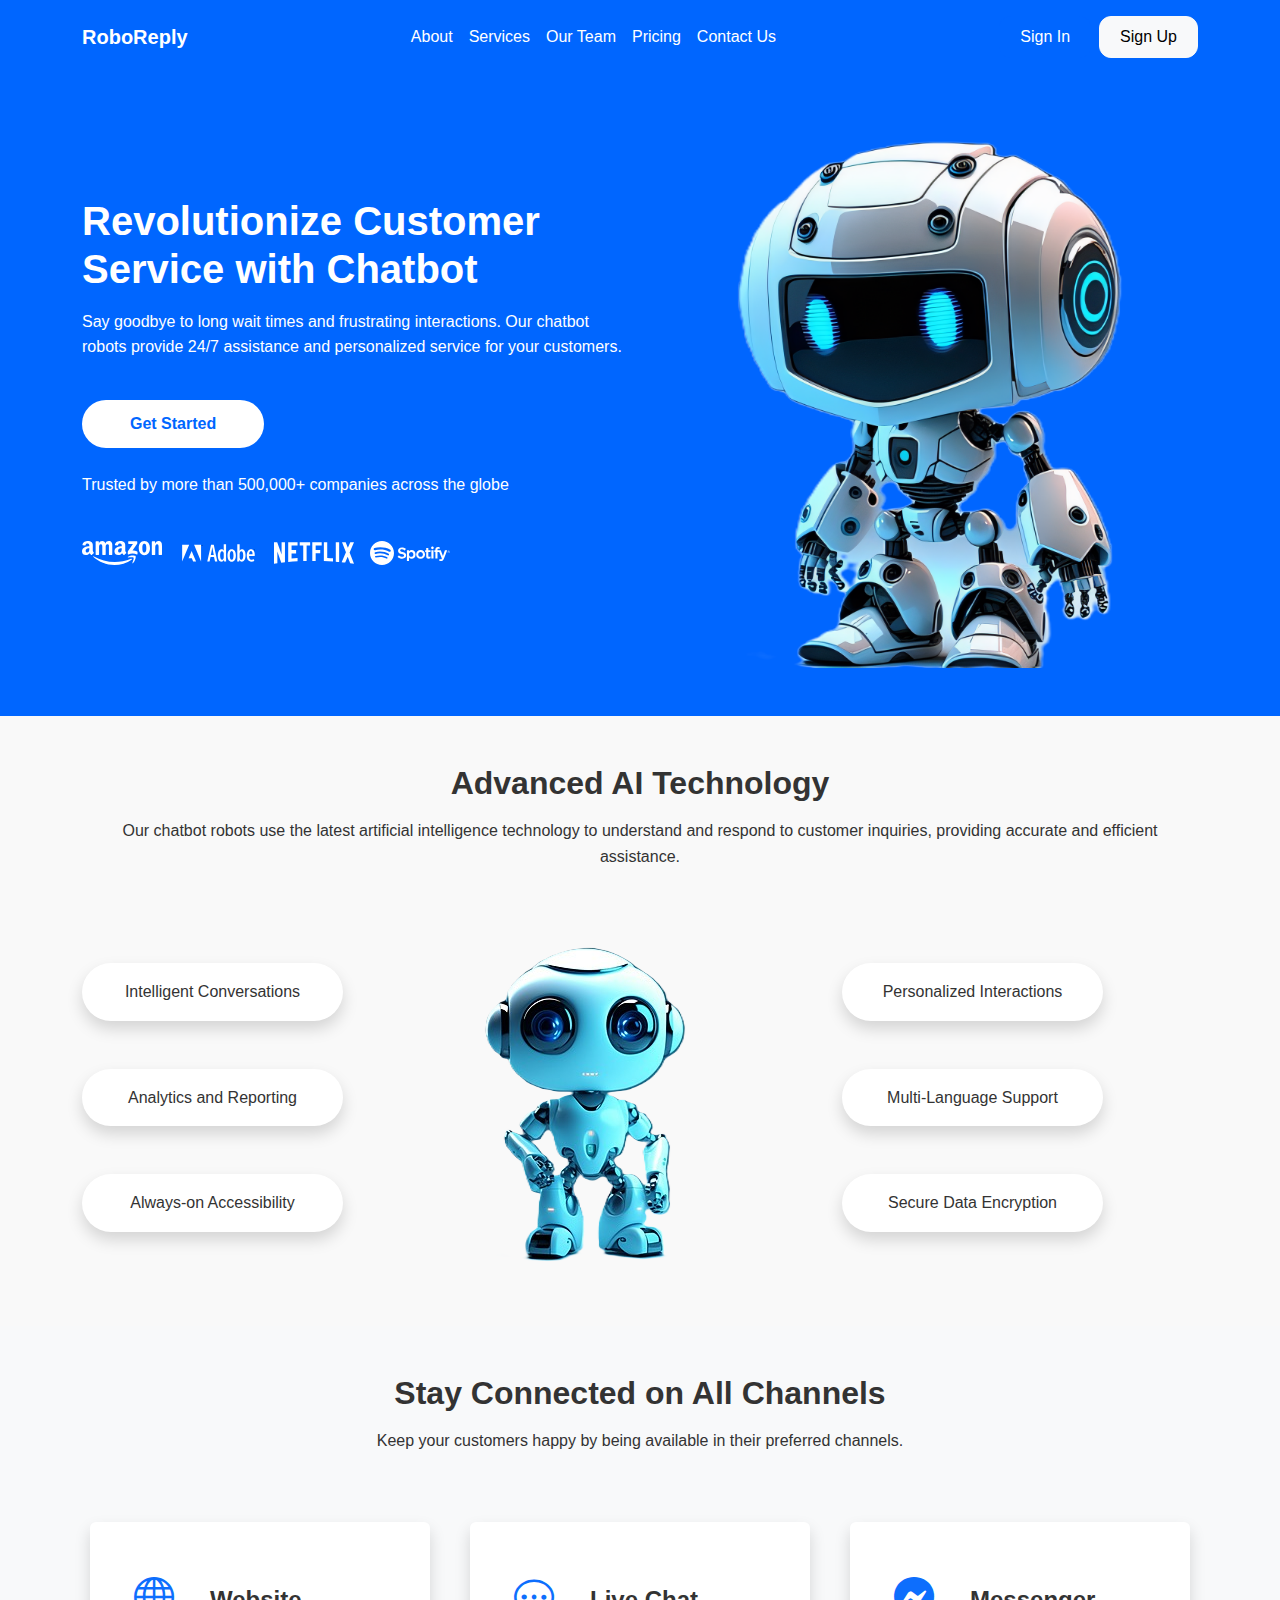
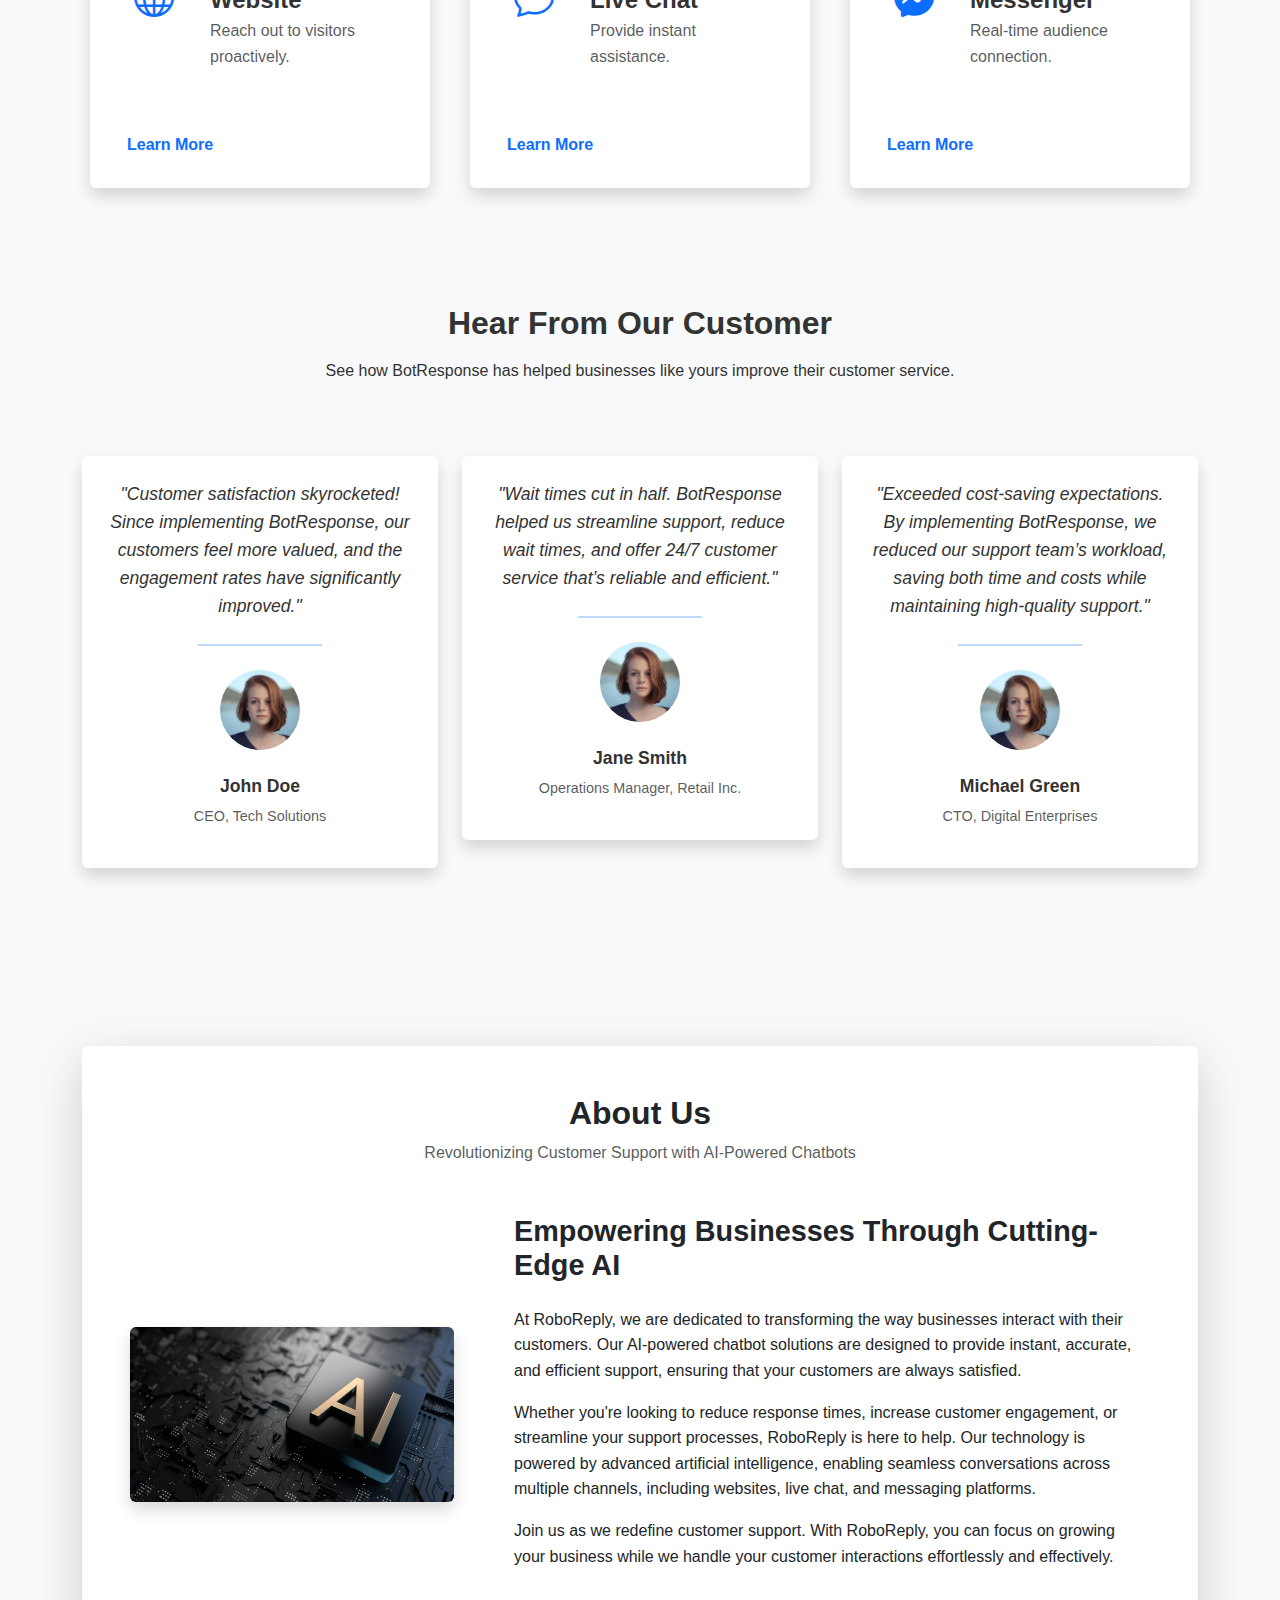
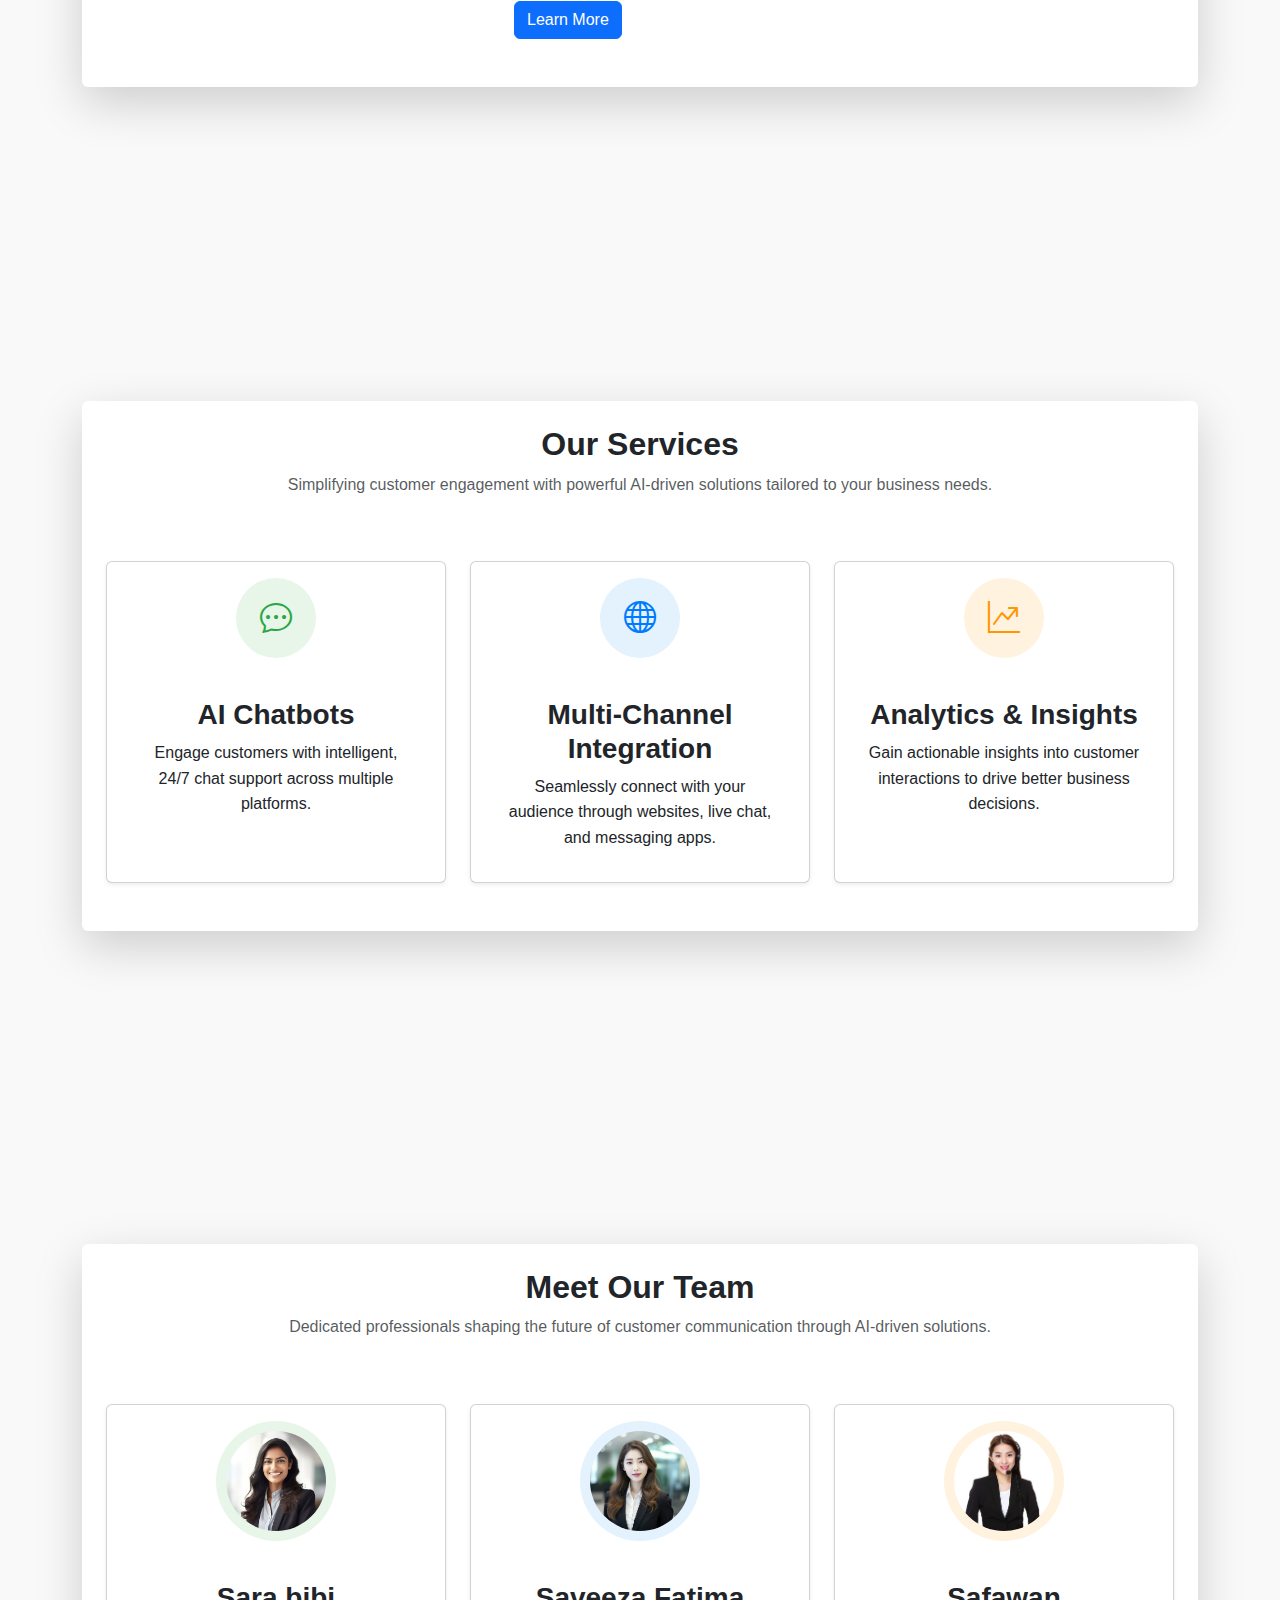
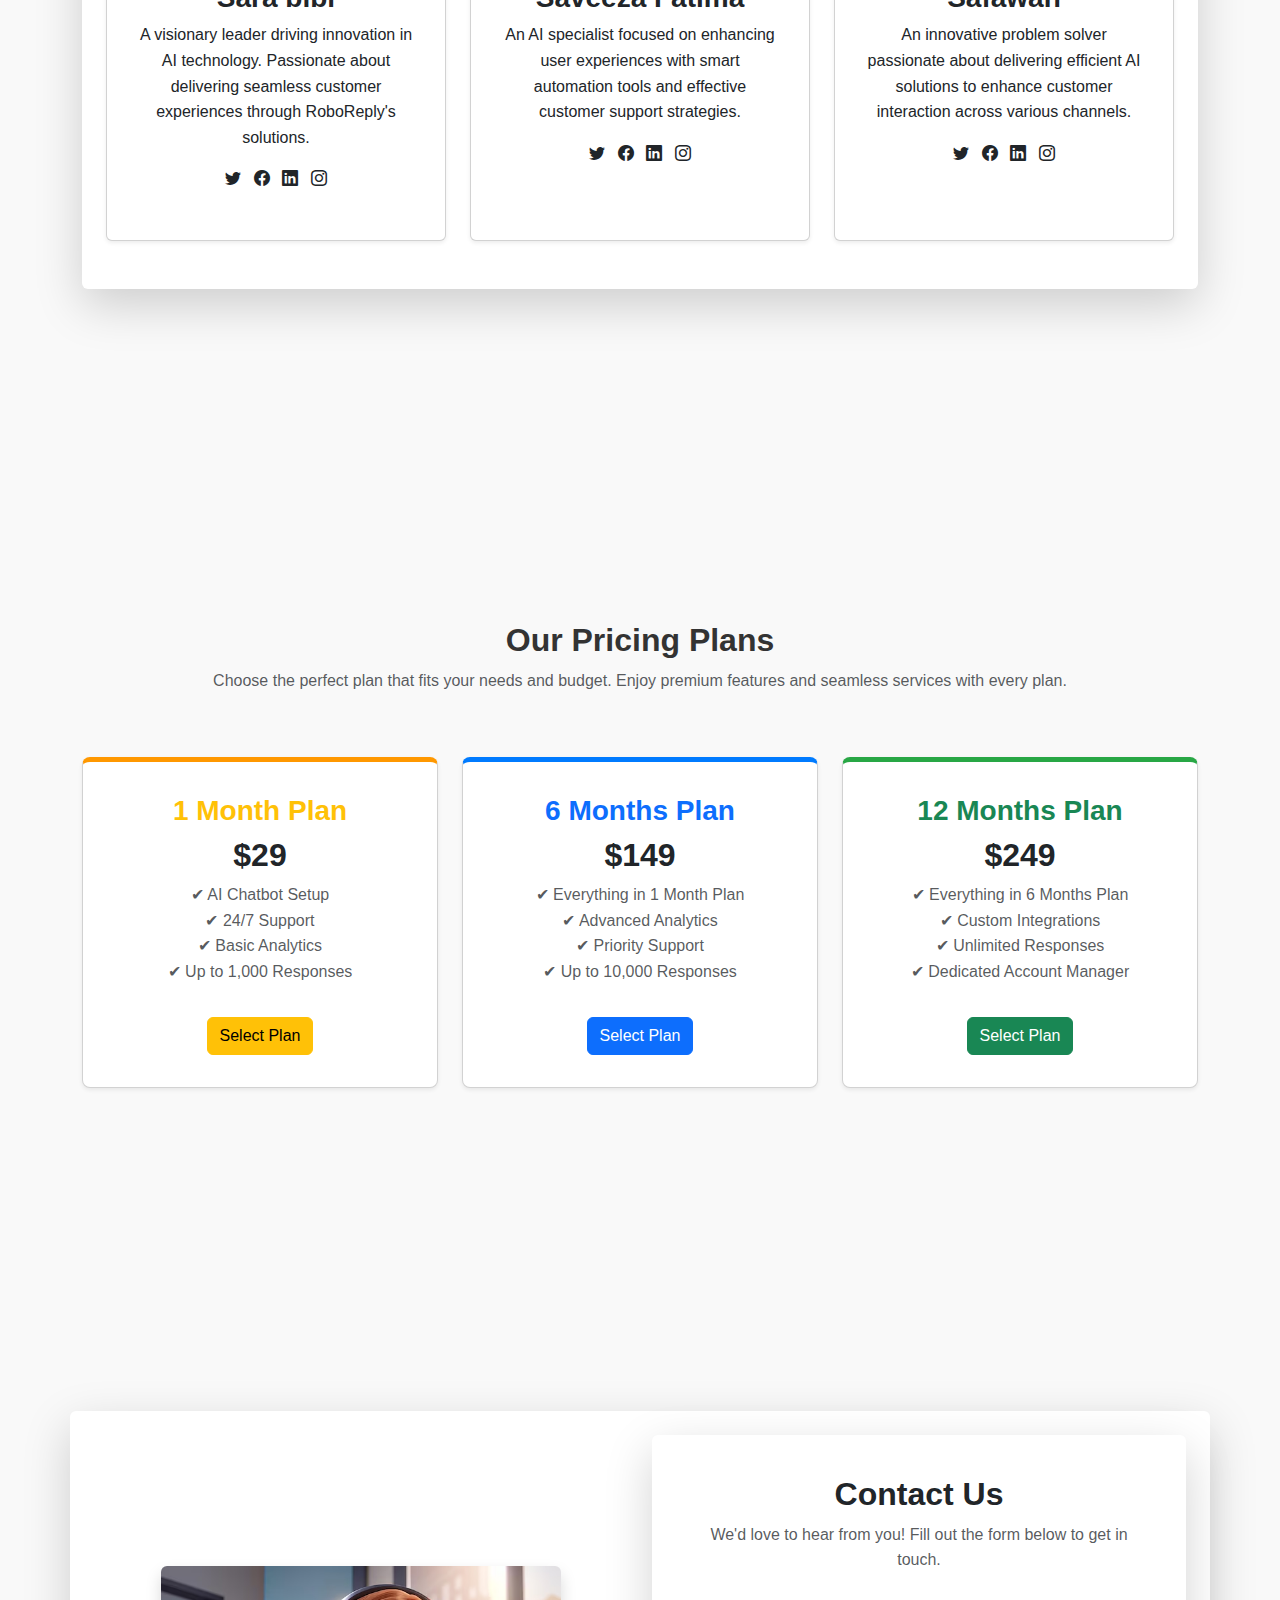
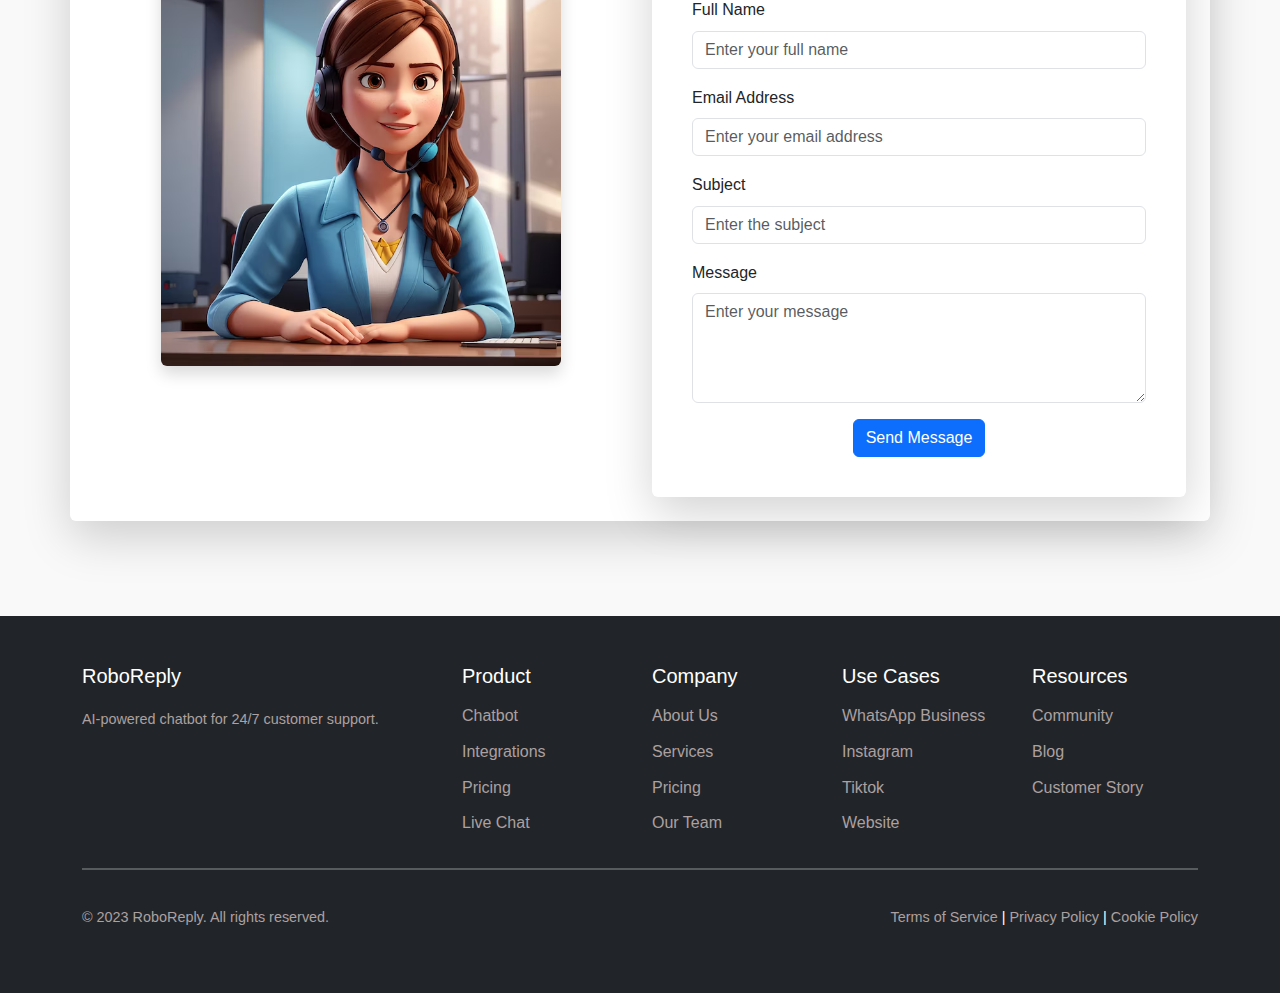
<file: templates/index.html>
<!DOCTYPE html>
<html lang="en">

<head>
    <meta charset="UTF-8">
    <meta name="viewport" content="width=device-width, initial-scale=1.0">
    <title>RoboReply Landing Page</title>
    <link href="https://cdn.jsdelivr.net/npm/bootstrap@5.3.0-alpha1/dist/css/bootstrap.min.css" rel="stylesheet">
    <link href="https://cdn.jsdelivr.net/npm/bootstrap-icons/font/bootstrap-icons.css" rel="stylesheet">
    <link rel="stylesheet" href="../static/css/style.css"> <!-- Custom CSS -->
</head>

<body>

    <!-- Navbar -->
    <nav class="navbar navbar-expand-lg py-3" style="background-color: #0066FF;">
        <div class="container">
            <!-- Logo Section -->
            <div class="d-flex align-items-center me-auto">
                <a class="navbar-brand fw-bold text-white" href="#">RoboReply</a>
            </div>

            <!-- Navbar Items Section -->
            <div class="collapse navbar-collapse justify-content-center" id="navbarNav">
                <ul class="navbar-nav">
                    <li class="nav-item"><a class="nav-link text-white" href="#about">About</a></li>
                    <li class="nav-item"><a class="nav-link text-white" href="#services">Services</a></li>
                    <li class="nav-item"><a class="nav-link text-white" href="#team">Our Team</a></li>
                    <li class="nav-item"><a class="nav-link text-white" href="#pricing">Pricing</a></li>
                    <li class="nav-item"><a class="nav-link text-white" href="#contact">Contact Us</a></li>
                </ul>
            </div>

            <!-- Buttons Section -->
            <div class="d-flex align-items-center ms-auto">
                <a class="btn text-white btn-rounded me-2 sign-in-btn" href="signin">Sign In</a>
                <a class="btn btn-light btn-rounded sign-up-btn" href="signup">Sign Up</a>
            </div>
        </div>
    </nav>

    <!-- Hero Section -->
    <section class="hero text-white py-5" style="background-color: #0066FF;">
        <div class="container">
            <div class="row align-items-center">
                <div class="col-md-6">
                    <h1 class="display-4 fw-bold">Revolutionize Customer Service with Chatbot</h1>
                    <p class="mt-3">Say goodbye to long wait times and frustrating interactions. Our chatbot robots
                        provide 24/7 assistance and personalized service for your customers.</p>
                    <a href="signup" class="btn btn-light btn-rounded mt-4 px-5">Get Started</a>
                    <div class="mt-4">
                        <p>Trusted by more than 500,000+ companies across the globe</p>
                        <div class="d-flex gap-3">
                            <img src="../static/images/amazon.svg" alt="Amazon" width="80">
                            <img src="../static/images/adobe.svg" alt="Adobe" width="80">
                            <img src="../static/images/netflix.svg" alt="Netflix" width="80">
                            <img src="../static/images/spotify.svg" alt="Spotify" width="80">
                        </div>
                    </div>
                </div>
                <div class="col-md-6 text-center">
                    <img src="../static/images/bot.png" alt="Chatbot" class="img-fluid">
                </div>
            </div>
        </div>
    </section>

    <!-- Advanced AI Technology Section -->
    <section class="features py-5" style="background-color: #f9f9f9;">
        <div class="container">
            <!-- Title and Description -->
            <h2 class="fw-bold text-center mb-3">Advanced AI Technology</h2>
            <p class="text-center mb-5">
                Our chatbot robots use the latest artificial intelligence technology to understand and respond to
                customer inquiries,
                providing accurate and efficient assistance.
            </p>

            <!-- Content Section -->
            <div class="row align-items-center">
                <!-- Left Labels -->
                <div class="col-md-3  text-center">
                    <div class="p-3 shadow rounded feature-hover ">Intelligent Conversations</div>
                    <div class="p-3 shadow rounded feature-hover mx-auto mt-5">Analytics and Reporting</div>
                    <div class="p-3 shadow rounded feature-hover mx-auto mt-5">Always-on Accessibility</div>
                </div>

                <!-- Center Image -->
                <div class="col-md-5 text-center">
                    <img src="../static/images/bot2.png" alt="AI Features" class="img-fluid">
                </div>

                <!-- Right Labels -->
                <div class="col-md-3 text-center mt-4 mt-md-0">
                    <div class="p-3 shadow rounded feature-hover mx-auto">Personalized Interactions</div>
                    <div class="p-3 shadow rounded feature-hover mx-auto mt-5">Multi-Language Support</div>
                    <div class="p-3 shadow rounded feature-hover mx-auto mt-5">Secure Data Encryption</div>
                </div>
            </div>
        </div>
    </section>

    <!-- Stay Connected on All Channels Section -->
    <section class="channels py-5 bg-light">
        <div class="container">
            <!-- Title and Subtitle -->
            <h2 class="fw-bold text-center mb-3">Stay Connected on All Channels</h2>
            <p class="text-center mb-5">Keep your customers happy by being available in their preferred channels.</p>

            <!-- Cards -->
            <div class="row g-4"> <!-- g-4 for spacing between cards -->
                <!-- Card 1 -->
                <div class="col-md-4 border-0 bg-light">
                    <div class="shadow h-100 p-4 rounded border-0">
                        <div class="d-flex align-items-start mb-3 border-0">
                            <i class="bi bi-globe fs-1 text-primary me-3"></i>
                            <div class="border-0">
                                <h4 class="fw-bold mb-1">Website</h4>
                                <p class="text-muted mb-0">Reach out to visitors proactively.</p>
                            </div>
                        </div>
                        <a href="#" class="btn btn-link text-primary fw-bold text-decoration-none">Learn More</a>
                    </div>
                </div>

                <!-- Card 2 -->
                <div class="col-md-4 border-0 bg-light">
                    <div class="shadow h-100 p-4 rounded border-0">
                        <div class="d-flex align-items-start mb-3 border-0">
                            <i class="bi bi-chat-dots fs-1 text-primary me-3"></i>
                            <div class="border-0">
                                <h4 class="fw-bold mb-1">Live Chat</h4>
                                <p class="text-muted mb-0">Provide instant assistance.</p>
                            </div>
                        </div>
                        <a href="#" class="btn btn-link text-primary fw-bold text-decoration-none">Learn More</a>
                    </div>
                </div>

                <!-- Card 3 -->
                <div class="col-md-4 border-0 bg-light">
                    <div class="shadow h-100 p-4 rounded border-0">
                        <div class="d-flex align-items-start mb-3 border-0">
                            <i class="bi bi-messenger fs-1 text-primary me-3 "></i>
                            <div class="border-0">
                                <h4 class="fw-bold mb-1">Messenger</h4>
                                <p class="text-muted mb-0">Real-time audience connection.</p>
                            </div>
                        </div>
                        <a href="#" class="btn btn-link text-primary fw-bold text-decoration-none">Learn More</a>
                    </div>
                </div>
            </div>
        </div>
    </section>

    <!-- Customer Testimonials -->
    <section class="testimonials py-5 bg-light">
        <div class="container text-center">
            <!-- Title and Subtitle -->
            <h2 class="fw-bold text-center mb-3">Hear From Our Customer</h2>
            <p class="text-center mb-5">See how BotResponse has helped businesses like yours improve their customer
                service.</p>

            <!-- Testimonial Row -->
            <div class="row mt-5 g-4">
                <!-- Testimonial 1 -->
                <div class="col-md-4">
                    <div class="testimonial-card p-4 shadow rounded">
                        <p class="testimonial-text mb-3">"Customer satisfaction skyrocketed! Since implementing
                            BotResponse, our customers feel more valued, and the engagement rates have significantly
                            improved."</p>
                        <hr class="my-4">
                        <div class="testimonial-image">
                            <img src="../static/images/person.avif" alt="Customer 1" class="rounded-circle mb-3" width="80"
                                height="80">
                            <h5 class="fw-bold">John Doe</h5>
                            <p class="text-muted">CEO, Tech Solutions</p>
                        </div>
                    </div>
                </div>

                <!-- Testimonial 2 -->
                <div class="col-md-4">
                    <div class="testimonial-card p-4 shadow rounded">
                        <p class="testimonial-text mb-3">"Wait times cut in half. BotResponse helped us streamline
                            support, reduce wait times, and offer 24/7 customer service that’s reliable and efficient."
                        </p>
                        <hr class="my-4">
                        <div class="testimonial-image">
                            <img src="../static/images/person.avif" alt="Customer 2" class="rounded-circle mb-3" width="80"
                                height="80">
                            <h5 class="fw-bold">Jane Smith</h5>
                            <p class="text-muted">Operations Manager, Retail Inc.</p>
                        </div>
                    </div>
                </div>

                <!-- Testimonial 3 -->
                <div class="col-md-4">
                    <div class="testimonial-card p-4 shadow rounded">
                        <p class="testimonial-text mb-3">"Exceeded cost-saving expectations. By implementing
                            BotResponse, we reduced our support team’s workload, saving both time and costs while
                            maintaining high-quality support."</p>
                        <hr class="my-4">
                        <div class="testimonial-image">
                            <img src="../static/images/person.avif" alt="Customer 3" class="rounded-circle mb-3" width="80"
                                height="80">
                            <h5 class="fw-bold">Michael Green</h5>
                            <p class="text-muted">CTO, Digital Enterprises</p>
                        </div>
                    </div>
                </div>
            </div>
        </div>
    </section>

    <section class="about section-padding py-5" id="about"
        style="min-height: 100vh; background-color: #f9f9f9; display: flex; justify-content: center; align-items: center;">
        <div class="container">
            <div class="row justify-content-center">
                <div class="col-lg-12">
                    <div class="card shadow-lg border-0">
                        <div class="card-body p-5">
                            <!-- Section Header -->
                            <div class="section-header text-center mb-4">
                                <h2 class="fw-bold">About Us</h2>
                                <p class="text-muted title">Revolutionizing Customer Support with AI-Powered Chatbots
                                </p>
                            </div>

                            <!-- About Content -->
                            <div class="row align-items-center">
                                <!-- Image Column -->
                                <div class="col-lg-4 col-md-12">
                                    <div class="about-img">
                                        <img src="../static/images/about-us.jpg" alt="About Us" class="img-fluid rounded shadow"
                                            style="max-height: 400px; object-fit: cover;">
                                    </div>
                                </div>

                                <!-- Text Column -->
                                <div class="col-lg-8 col-md-12 ps-lg-5 mt-md-4">
                                    <div class="about-text">
                                        <h3 class="mb-4" style="font-size: 1.8rem; font-weight: bold;">Empowering
                                            Businesses Through Cutting-Edge AI</h3>
                                        <p>
                                            At RoboReply, we are dedicated to transforming the way businesses interact
                                            with their customers. Our AI-powered chatbot solutions are designed to
                                            provide instant, accurate, and efficient support, ensuring that your
                                            customers are always satisfied.
                                        </p>
                                        <p>
                                            Whether you're looking to reduce response times, increase customer
                                            engagement, or streamline your support processes, RoboReply is here to help.
                                            Our technology is powered by advanced artificial intelligence, enabling
                                            seamless conversations across multiple channels, including websites, live
                                            chat, and messaging platforms.
                                        </p>
                                        <p>
                                            Join us as we redefine customer support. With RoboReply, you can focus on
                                            growing your business while we handle your customer interactions
                                            effortlessly and effectively.
                                        </p>
                                        <button class="btn btn-primary mt-3">Learn More</button>
                                    </div>
                                </div>
                            </div>
                            <!-- End About Content -->
                        </div>
                    </div>
                </div>
            </div>
        </div>
    </section>

    <section class="services section-padding" id="services"
        style="min-height: 100vh; background-color: #f9f9f9; display: flex; justify-content: center; align-items: center;">
        <div class="container">
            <!-- Card Wrapper -->
            <div class="card shadow-lg p-4 border-0" style="width: 100%; max-width: 1200px;">
                <!-- Section Header -->
                <div class="row">
                    <div class="col-md-12">
                        <div class="section-header text-center pb-5">
                            <h2 class="fw-bold">Our Services</h2>
                            <p class="text-muted">
                                Simplifying customer engagement with powerful AI-driven solutions tailored to your
                                business needs.
                            </p>
                        </div>
                    </div>
                </div>

                <!-- Service Cards -->
                <div class="row text-center">
                    <!-- Card 1 - AI Chatbots -->
                    <div class="col-12 col-md-4 mb-4">
                        <div class="card h-100 shadow-sm d-flex flex-column align-items-center p-3">
                            <div class="icon-circle mb-4"
                                style="width: 80px; height: 80px; border-radius: 50%; background-color: #e8f5e9; display: flex; justify-content: center; align-items: center;">
                                <i class="bi bi-chat-dots" style="font-size: 32px; color: #28a745;"></i>
                            </div>
                            <div class="card-body">
                                <h3 class="card-title fw-bold">AI Chatbots</h3>
                                <p class="card-text">
                                    Engage customers with intelligent, 24/7 chat support across multiple platforms.
                                </p>
                            </div>
                        </div>
                    </div>

                    <!-- Card 2 - Multi-Channel Integration -->
                    <div class="col-12 col-md-4 mb-4">
                        <div class="card h-100 shadow-sm d-flex flex-column align-items-center p-3">
                            <div class="icon-circle mb-4"
                                style="width: 80px; height: 80px; border-radius: 50%; background-color: #e3f2fd; display: flex; justify-content: center; align-items: center;">
                                <i class="bi bi-globe" style="font-size: 32px; color: #007bff;"></i>
                            </div>
                            <div class="card-body">
                                <h3 class="card-title fw-bold">Multi-Channel Integration</h3>
                                <p class="card-text">
                                    Seamlessly connect with your audience through websites, live chat, and messaging
                                    apps.
                                </p>
                            </div>
                        </div>
                    </div>

                    <!-- Card 3 - Analytics & Insights -->
                    <div class="col-12 col-md-4 mb-4">
                        <div class="card h-100 shadow-sm d-flex flex-column align-items-center p-3">
                            <div class="icon-circle mb-4"
                                style="width: 80px; height: 80px; border-radius: 50%; background-color: #fff3e0; display: flex; justify-content: center; align-items: center;">
                                <i class="bi bi-graph-up-arrow" style="font-size: 32px; color: #ff9800;"></i>
                            </div>
                            <div class="card-body">
                                <h3 class="card-title fw-bold">Analytics & Insights</h3>
                                <p class="card-text">
                                    Gain actionable insights into customer interactions to drive better business
                                    decisions.
                                </p>
                            </div>
                        </div>
                    </div>
                </div>
            </div>
        </div>
    </section>

    <section class="team section-padding" id="team"
        style="min-height: 100vh; background-color: #f9f9f9; display: flex; justify-content: center; align-items: center;">
        <div class="container">
            <!-- Card Wrapper -->
            <div class="card shadow-lg p-4 border-0" style="width: 100%; max-width: 1200px;">
                <!-- Section Header -->
                <div class="row">
                    <div class="col-md-12">
                        <div class="section-header text-center pb-5">
                            <h2 class="fw-bold">Meet Our Team</h2>
                            <p class="text-muted">
                                Dedicated professionals shaping the future of customer communication through AI-driven
                                solutions.
                            </p>
                        </div>
                    </div>
                </div>

                <!-- Team Members Cards -->
                <div class="row justify-content-center">
                    <!-- Team Member 1 -->
                    <div class="col-12 col-md-6 col-lg-4 mb-4">
                        <div class="card h-100 shadow-sm d-flex flex-column align-items-center p-3">
                            <div class="icon-circle mb-4"
                                style="width: 120px; height: 120px; border-radius: 50%; background-color: #e8f5e9; display: flex; justify-content: center; align-items: center;">
                                <img src="../static/images/team-1.jpg" alt="Usman Azad" class="img-fluid rounded-circle"
                                    style="width: 100px; height: 100px; object-fit: cover;">
                            </div>
                            <div class="card-body text-center">
                                <h3 class="card-title fw-bold">Sara bibi</h3>
                                <p class="card-text">
                                    A visionary leader driving innovation in AI technology. Passionate about delivering
                                    seamless customer experiences through RoboReply's solutions.
                                </p>
                                <p class="socials">
                                    <a href="https://twitter.com/usman" target="_blank">
                                        <i class="bi bi-twitter text-dark mx-1"></i>
                                    </a>
                                    <a href="https://www.facebook.com/usman" target="_blank">
                                        <i class="bi bi-facebook text-dark mx-1"></i>
                                    </a>
                                    <a href="https://www.linkedin.com/in/usman" target="_blank">
                                        <i class="bi bi-linkedin text-dark mx-1"></i>
                                    </a>
                                    <a href="https://www.instagram.com/usman" target="_blank">
                                        <i class="bi bi-instagram text-dark mx-1"></i>
                                    </a>
                                </p>
                            </div>
                        </div>
                    </div>

                    <!-- Team Member 2 -->
                    <div class="col-12 col-md-6 col-lg-4 mb-4">
                        <div class="card h-100 shadow-sm d-flex flex-column align-items-center p-3">
                            <div class="icon-circle mb-4"
                                style="width: 120px; height: 120px; border-radius: 50%; background-color: #e3f2fd; display: flex; justify-content: center; align-items: center;">
                                <img src="../static/images/team-2.jpg" alt="Saveeza Fatima" class="img-fluid rounded-circle"
                                    style="width: 100px; height: 100px; object-fit: cover;">
                            </div>
                            <div class="card-body text-center">
                                <h3 class="card-title fw-bold">Saveeza Fatima</h3>
                                <p class="card-text">
                                    An AI specialist focused on enhancing user experiences with smart automation tools
                                    and effective customer support strategies.
                                </p>
                                <p class="socials">
                                    <a href="https://twitter.com/mudassar" target="_blank">
                                        <i class="bi bi-twitter text-dark mx-1"></i>
                                    </a>
                                    <a href="https://www.facebook.com/mudassar" target="_blank">
                                        <i class="bi bi-facebook text-dark mx-1"></i>
                                    </a>
                                    <a href="https://www.linkedin.com/in/mudassar" target="_blank">
                                        <i class="bi bi-linkedin text-dark mx-1"></i>
                                    </a>
                                    <a href="https://www.instagram.com/mudassar" target="_blank">
                                        <i class="bi bi-instagram text-dark mx-1"></i>
                                    </a>
                                </p>
                            </div>
                        </div>
                    </div>

                    <!-- Team Member 3 -->
                    <div class="col-12 col-md-6 col-lg-4 mb-4">
                        <div class="card h-100 shadow-sm d-flex flex-column align-items-center p-3">
                            <div class="icon-circle mb-4"
                                style="width: 120px; height: 120px; border-radius: 50%; background-color: #fff3e0; display: flex; justify-content: center; align-items: center;">
                                <img src="../static/images/team-3.jpg" alt="John Doe" class="img-fluid rounded-circle"
                                    style="width: 100px; height: 100px; object-fit: cover;">
                            </div>
                            <div class="card-body text-center">
                                <h3 class="card-title fw-bold">Safawan</h3>
                                <p class="card-text">
                                    An innovative problem solver passionate about delivering efficient AI solutions to
                                    enhance customer interaction across various channels.
                                </p>
                                <p class="socials">
                                    <a href="https://twitter.com/johndoe" target="_blank">
                                        <i class="bi bi-twitter text-dark mx-1"></i>
                                    </a>
                                    <a href="https://www.facebook.com/johndoe" target="_blank">
                                        <i class="bi bi-facebook text-dark mx-1"></i>
                                    </a>
                                    <a href="https://www.linkedin.com/in/johndoe" target="_blank">
                                        <i class="bi bi-linkedin text-dark mx-1"></i>
                                    </a>
                                    <a href="https://www.instagram.com/johndoe" target="_blank">
                                        <i class="bi bi-instagram text-dark mx-1"></i>
                                    </a>
                                </p>
                            </div>
                        </div>
                    </div>
                </div>
            </div>
        </div>
    </section>

    <section class="pricing section-padding" id="pricing"
        style="min-height: 100vh; background-color: #f9f9f9; display: flex; justify-content: center; align-items: center;">
        <div class="container">
            <!-- Section Header -->
            <div class="row">
                <div class="col-md-12">
                    <div class="section-header text-center pb-5">
                        <h2 class="fw-bold">Our Pricing Plans</h2>
                        <p class="text-muted">
                            Choose the perfect plan that fits your needs and budget. Enjoy premium features and seamless
                            services with every plan.
                        </p>
                    </div>
                </div>
            </div>

            <!-- Pricing Cards -->
            <div class="row justify-content-center">
                <!-- Plan 1: 1 Month -->
                <div class="col-12 col-md-6 col-lg-4 mb-4">
                    <div class="card h-100 shadow-sm p-3"
                        style="border-top: 5px solid #ff9800; border-radius: 8px; background-color: #fff;">
                        <div class="card-body text-center">
                            <h3 class="card-title fw-bold text-warning">1 Month Plan</h3>
                            <h2 class="fw-bold">$29</h2>
                            <ul class="list-unstyled text-muted">
                                <li>✔ AI Chatbot Setup</li>
                                <li>✔ 24/7 Support</li>
                                <li>✔ Basic Analytics</li>
                                <li>✔ Up to 1,000 Responses</li>
                            </ul>
                            <button class="btn btn-warning mt-3">Select Plan</button>
                        </div>
                    </div>
                </div>

                <!-- Plan 2: 6 Months -->
                <div class="col-12 col-md-6 col-lg-4 mb-4">
                    <div class="card h-100 shadow-sm p-3"
                        style="border-top: 5px solid #007bff; border-radius: 8px; background-color: #fff;">
                        <div class="card-body text-center">
                            <h3 class="card-title fw-bold text-primary">6 Months Plan</h3>
                            <h2 class="fw-bold">$149</h2>
                            <ul class="list-unstyled text-muted">
                                <li>✔ Everything in 1 Month Plan</li>
                                <li>✔ Advanced Analytics</li>
                                <li>✔ Priority Support</li>
                                <li>✔ Up to 10,000 Responses</li>
                            </ul>
                            <button class="btn btn-primary mt-3">Select Plan</button>
                        </div>
                    </div>
                </div>

                <!-- Plan 3: 12 Months -->
                <div class="col-12 col-md-6 col-lg-4 mb-4">
                    <div class="card h-100 shadow-sm p-3"
                        style="border-top: 5px solid #28a745; border-radius: 8px; background-color: #fff;">
                        <div class="card-body text-center">
                            <h3 class="card-title fw-bold text-success">12 Months Plan</h3>
                            <h2 class="fw-bold">$249</h2>
                            <ul class="list-unstyled text-muted">
                                <li>✔ Everything in 6 Months Plan</li>
                                <li>✔ Custom Integrations</li>
                                <li>✔ Unlimited Responses</li>
                                <li>✔ Dedicated Account Manager</li>
                            </ul>
                            <button class="btn btn-success mt-3">Select Plan</button>
                        </div>
                    </div>
                </div>
            </div>
        </div>
    </section>

    <section class="contact-us section-padding" id="contact"
        style="min-height: 100vh; background-color: #f9f9f9; display: flex; justify-content: center; align-items: center;">
        <div class="card shadow-lg p-4 border-0 container">
            <div class="row align-items-center">
                <!-- Left Side: Image -->
                <div class="col-md-6 mb-4 mb-md-0">
                    <div class="contact-image text-center">
                        <img src="../static/images/contact-us.avif" alt="Contact Us" class="img-fluid rounded shadow"
                            style="max-height: 400px; object-fit: cover;" />
                    </div>
                </div>

                <!-- Right Side: Contact Form -->
                <div class="col-md-6">
                    <div class="card shadow-lg border-0 p-4">
                        <div class="card-body">
                            <div class="section-header text-center mb-4">
                                <h2 class="fw-bold">Contact Us</h2>
                                <p class="text-muted">We'd love to hear from you! Fill out the form below to get in
                                    touch.</p>
                            </div>
                            <form>
                                <!-- Name -->
                                <div class="mb-3">
                                    <label for="name" class="form-label">Full Name</label>
                                    <input type="text" id="name" class="form-control" placeholder="Enter your full name"
                                        required />
                                </div>
                                <!-- Email -->
                                <div class="mb-3">
                                    <label for="email" class="form-label">Email Address</label>
                                    <input type="email" id="email" class="form-control"
                                        placeholder="Enter your email address" required />
                                </div>
                                <!-- Subject -->
                                <div class="mb-3">
                                    <label for="subject" class="form-label">Subject</label>
                                    <input type="text" id="subject" class="form-control" placeholder="Enter the subject"
                                        required />
                                </div>
                                <!-- Message -->
                                <div class="mb-3">
                                    <label for="message" class="form-label">Message</label>
                                    <textarea id="message" class="form-control" rows="4"
                                        placeholder="Enter your message" required></textarea>
                                </div>
                                <!-- Submit Button -->
                                <div class="text-center">
                                    <button type="submit" class="btn btn-primary">Send Message</button>
                                </div>
                            </form>
                        </div>
                    </div>
                </div>
            </div>
        </div>
    </section>









    <!-- Footer -->
    <footer class="bg-dark text-white py-5">
        <div class="container">
            <div class="row">
                <!-- Left Column with Product & Company info -->
                <div class="col-md-4">
                    <h5>RoboReply</h5>
                    <p class="text-light-gray">AI-powered chatbot for 24/7 customer support.</p>
                </div>

                <div class="col-md-2">
                    <h5>Product</h5>
                    <ul class="list-unstyled">
                        <li><a href="#" class="text-light-gray">Chatbot</a></li>
                        <li><a href="#" class="text-light-gray">Integrations</a></li>
                        <li><a href="#" class="text-light-gray">Pricing</a></li>
                        <li><a href="#" class="text-light-gray">Live Chat</a></li>
                    </ul>
                </div>
                <!-- Company Information -->
                <div class="col-md-2">
                    <h5>Company</h5>
                    <ul class="list-unstyled">
                        <li><a href="#about" class="text-light-gray">About Us</a></li>
                        <li><a href="#services" class="text-light-gray">Services</a></li>
                        <li><a href="#pricing" class="text-light-gray">Pricing</a></li>
                        <li><a href="#team" class="text-light-gray">Our Team</a></li>
                    </ul>
                </div>
                <!-- Use Cases Section -->
                <div class="col-md-2">
                    <h5>Use Cases</h5>
                    <ul class="list-unstyled">
                        <li><a href="#" class="text-light-gray ">WhatsApp Business</a></li>
                        <li><a href="#" class="text-light-gray">Instagram</a></li>
                        <li><a href="#" class="text-light-gray">Tiktok</a></li>
                        <li><a href="#" class="text-light-gray">Website</a></li>
                    </ul>
                </div>
                <!-- Resources Section -->
                <div class="col-md-2">
                    <h5>Resources</h5>
                    <ul class="list-unstyled">
                        <li><a href="#" class="text-light-gray">Community</a></li>
                        <li><a href="#" class="text-light-gray">Blog</a></li>
                        <li><a href="#" class="text-light-gray">Customer Story</a></li>
                    </ul>
                </div>
            </div>

            <!-- Divider -->
            <hr class="my-12" style="border-top: 2px solid #fff;">

            <!-- Bottom Row: Copyright and Links -->
            <div class="row">
                <!-- Left Side: Copyright -->
                <div class="col-md-6">
                    <p class="text-light-gray">© 2023 RoboReply. All rights reserved.</p>
                </div>

                <!-- Right Side: Footer Links -->
                <div class="col-md-6 text-end">
                    <p>
                        <a href="#" class="text-light-gray">Terms of Service</a> |
                        <a href="#" class="text-light-gray">Privacy Policy</a> |
                        <a href="#" class="text-light-gray">Cookie Policy</a>
                    </p>
                </div>
            </div>
        </div>
    </footer>

    <script src="https://cdn.jsdelivr.net/npm/bootstrap@5.3.0-alpha1/dist/js/bootstrap.bundle.min.js"></script>
</body>

</html>
</file>
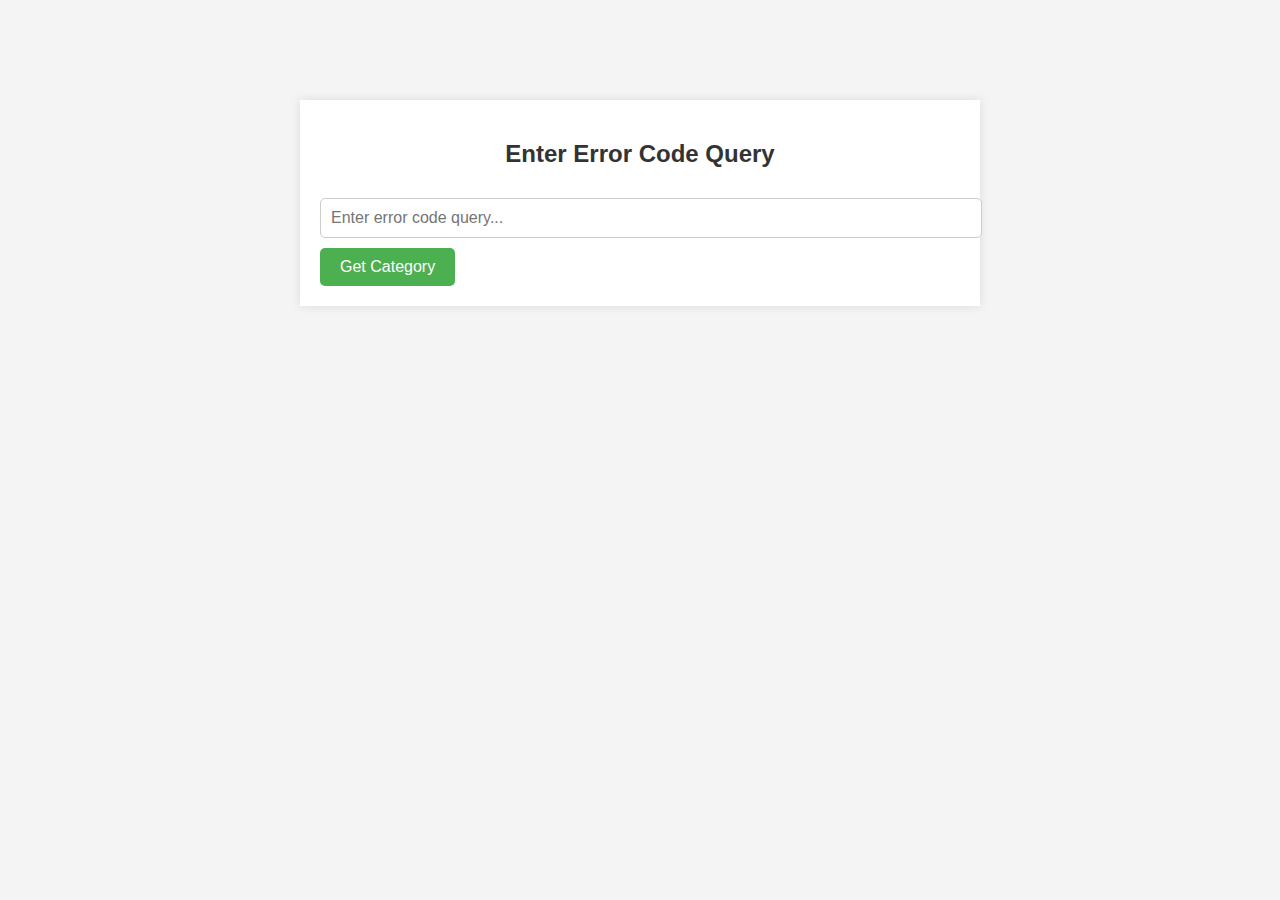
<file: templates/predict_category.html>
<!DOCTYPE html>
<html lang="en">
<head>
    <meta charset="UTF-8">
    <meta name="viewport" content="width=device-width, initial-scale=1.0">
    <title>Error Query Classification</title>
    <style>
        body {
            font-family: Arial, sans-serif;
            margin: 0;
            padding: 0;
            background-color: #f4f4f4;
        }
        .container {
            width: 50%;
            margin: 100px auto;
            padding: 20px;
            background-color: #fff;
            box-shadow: 0px 0px 10px rgba(0, 0, 0, 0.1);
        }
        h2 {
            text-align: center;
            color: #333;
        }
        input[type="text"] {
            width: 100%;
            padding: 10px;
            margin: 10px 0;
            font-size: 16px;
            border: 1px solid #ccc;
            border-radius: 5px;
        }
        button {
            background-color: #4CAF50;
            color: white;
            padding: 10px 20px;
            border: none;
            border-radius: 5px;
            cursor: pointer;
            font-size: 16px;
        }
        button:hover {
            background-color: #45a049;
        }
        .result {
            margin-top: 20px;
            padding: 10px;
            background-color: #e7f7e7;
            border: 1px solid #d4f4d4;
            color: #4CAF50;
            font-size: 18px;
            text-align: center;
        }
    </style>
</head>
<body>
    <div class="container">
        <h2>Enter Error Code Query</h2>
        <input type="text" id="query" placeholder="Enter error code query..." />
        <button onclick="getCategory()">Get Category</button>
        <div id="result" class="result" style="display:none;"></div>
    </div>

    <script>
        function getCategory() {
            // Get the value from the input field
            const query = document.getElementById('query').value;
            
            // Check if the input is empty
            if (!query.trim()) {
                alert("Please enter a query!");
                return;
            }

            // Create the POST request data
            const data = { query: query };

            // Make the API request
            fetch('/predict', {
                method: 'POST',
                headers: {
                    'Content-Type': 'application/json'
                },
                body: JSON.stringify(data)
            })
            .then(response => response.json())
            .then(data => {
                // Display the predicted category in the result div
                const resultDiv = document.getElementById('result');
                resultDiv.style.display = 'block';
                resultDiv.innerHTML = `Predicted Category: ${data.predicted_category}`;
            })
            .catch(error => {
                console.error('Error:', error);
                alert("Something went wrong! Please try again.");
            });
        }
    </script>
</body>
</html>
</file>
<file: static/css/style.css>
/* Custom CSS For Over Website */

/* General Styles */
body {
  font-family: "Arial", sans-serif;
  line-height: 1.6;
  color: #333;
}

a {
  text-decoration: none;
}

a:hover {
  text-decoration: underline;
}

/* Rounded button styling */
.btn-rounded {
  border-radius: 12px;
  padding: 8px 20px;
}

/* Hover effect for Sign In button */
.sign-in-btn {
  background-color: #0066ff;
  color: #fff;
}

.sign-in-btn:hover {
  color: #a6d5f0;
  border-color: white;
  text-decoration: none;
}

/* Hover effect for Sign Up button */
.sign-up-btn:hover {
  background-color: rgb(110, 17, 224) !important;
  color: white;
  text-decoration: none;
}

/* Space adjustments */
.navbar-brand {
  margin-right: auto; /* Pushes logo to the left */
}

.navbar-collapse {
  justify-content: center; /* Centers the navbar items */
}

.d-flex.ms-auto {
  margin-left: auto; /* Pushes buttons to the right */
}

.hero {
  color: white;
  padding: 80px 0;
}

.hero h1 {
  font-size: 2.5rem;
}

.hero img {
  max-width: 100%;
  height: auto;
}

.hero .btn-light {
  color: #0066ff;
  font-weight: bold;
  background-color: #ffffff;
  border: none;
  border-radius: 25px;
  padding: 12px 30px;
}

.hero .btn-light:hover {
  background-color: #e0e0e0;
}

.feature-hover {
  background-color: #ffffff;
  border-radius: 33px !important; /* Rounded borders */
  transition: all 0.3s ease; /* Smooth hover effect */
  font-weight: 500;

  cursor: pointer;
}

.feature-hover:hover {
  background-color: #0066ff; /* Hover color */
  color: #ffffff; /* Change text color on hover */
  box-shadow: 0 4px 8px rgba(0, 0, 0, 0.2); /* Shadow effect on hover */
}

/* Responsive Alignment Fix */
.text-md-end {
  text-align: end;
}

.text-md-start {
  text-align: start;
}

@media (max-width: 768px) {
  .text-md-end,
  .text-md-start {
    text-align: center; /* Adjust alignment for smaller screens */
  }
}

/* Link hover effect */
.btn-link:hover {
  text-decoration: underline;
}

.icon {
  color: #0066ff; /* Icon color */
}

/* Channels Section */
.channels {
  padding: 60px 0;
}

.channels .row div {
  background-color: #ffffff;
  border: 1px solid #ddd;
  border-radius: 8px;
  padding: 20px;
  transition: transform 0.2s, box-shadow 0.2s;
}

.channels .row div:hover {
  transform: translateY(-5px);
  box-shadow: 0 8px 15px rgba(0, 0, 0, 0.1);
}

/* Testimonials Section */
/* Add some styling to the testimonial cards */
.testimonial-card {
  background-color: white; /* Ensure background is white */
  transition: transform 0.3s ease, box-shadow 0.3s ease; /* Smooth hover effect */
}

.testimonial-card:hover {
  transform: translateY(-10px);
  box-shadow: 0 8px 20px rgba(0, 0, 0, 0.15); /* Elevate the card on hover */
}

/* Styling for the testimonial text */
.testimonial-text {
  font-size: 1.1rem;
  font-style: italic;
  color: #333;
}

/* Styling for the divider */
hr.my-4 {
  border-top: 2px solid #0066ff;
  width: 40%;
  margin: 20px auto;
}

/* Image and name alignment */
.testimonial-image img {
  object-fit: cover;
}

.testimonial-image h5 {
  font-size: 1.1rem;
  margin-top: 10px;
}

.testimonial-image p {
  font-size: 0.9rem;
}

/* Footer */
footer {
  background-color: #333;
  color: white;
  padding: 40px 0;
}

.text-light-gray {
  color: #aca0a0; /* Light grey color */
}

.text-light-gray:hover {
  color: #ffffff; /* White color on hover */
  text-decoration: none;
}

footer h5 {
  font-size: 1.25rem;
  margin-bottom: 15px;
}

footer ul {
  list-style: none;
  padding: 0;
}

footer ul li {
  margin-bottom: 10px;
}

footer ul li a {
  color: #ffffff;
  transition: color 0.2s;
}

footer ul li a:hover {
  color: #e0e0e0;
}

footer p {
  font-size: 0.9rem;
  margin-top: 20px;
}

footer .row {
  display: flex;
  justify-content: space-between;
}

footer a:hover {
  text-decoration: underline;
}

footer hr.my-4 {
  border-top: 2px solid #ffffff;
}



/* Chat CSS */
/* Custom Styling */

/* Left Sidebar */
#chat-sidebar {
  background-color: #2f2f2f;  /* Darker sidebar background */
  box-shadow: 2px 0 5px rgba(0, 0, 0, 0.1);
  height: 100vh;
}

/* Sidebar Chat Items */
.list-group-item {
  padding: 15px;
  border-radius: 10px;
  margin-bottom: 10px;
  transition: background-color 0.3s ease, transform 0.2s ease;
}

.list-group-item:hover {
  background-color: #0066FF;  /* Change color on hover */
  transform: scale(1.05);  /* Slight scaling on hover */
}

/* Chat Box */
.chat-box {
  background-color: #f7f7f7;  /* Light background for chat messages */
  border-radius: 15px;
  padding: 20px;
  max-height: 75vh;
  overflow-y: auto;
  box-shadow: 0 4px 6px rgba(0, 0, 0, 0.1);
}

/* User & Bot Messages */
.chat-message {
  padding: 12px;
  margin-bottom: 15px;
  border-radius: 15px;
  font-size: 16px;
  line-height: 1.5;
  word-wrap: break-word;
  max-width: 80%;
}

.bot-message {
  background-color: #e9ecef;
  align-self: flex-start;
}

.user-message {
  background-color: #007bff;
  color: white;
  align-self: flex-end;
  border-radius: 15px 15px 0 15px;
}

/* Chat Input */
.chat-input {
  padding-top: 10px;
}

.chat-input textarea {
  border-radius: 10px;
  font-size: 16px;
  padding: 10px;
}

.chat-input button {
  background-color: #0066FF;
  color: white;
  border-radius: 5px;
  margin-left: 10px;
}

/* Toggle Button */
#toggle-chat {
  background-color: #0066FF;
  color: white;
  border-radius: 25px;
}

/* Scrollbar Styling */
.chat-box::-webkit-scrollbar {
  width: 8px;
}

.chat-box::-webkit-scrollbar-thumb {
  background-color: #0066FF;
  border-radius: 10px;
}

.chat-box::-webkit-scrollbar-track {
  background: #f0f0f0;
}
</file>
